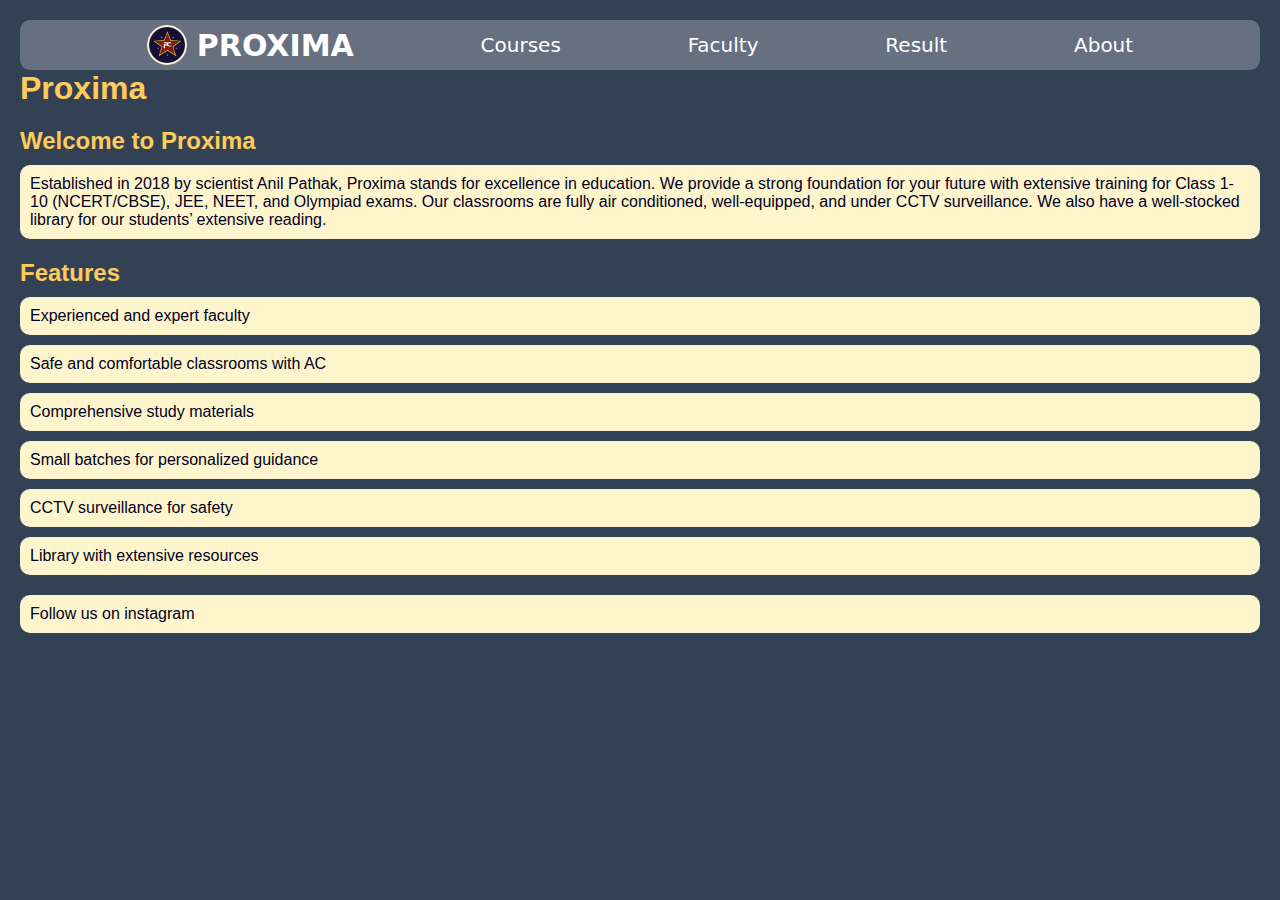
<file: index.html>
<!DOCTYPE html>
<html lang="en">
<head>
    <meta charset="UTF-8">
    <meta name="viewport" content="width=device-width, initial-scale=1.0">
    <title>Proxima Classes</title>
    <link rel="stylesheet" href="index.css">
</head>
<body>
    <div id="navbar">
        <div id="logo">
            <img src="logop.png" alt="logo">
            <a href="index.html" >PROXIMA</a>
        </div>
        <div class="navi">
            <a href="courses.html" >Courses</a>
        </div>
        <div class="navi">
            <a href="faculty.html" >Faculty</a>
        </div>
        <div class="navi">
            <a href="result.html" >Result</a>
        </div>
        <div class="navi">
            <a href="about.html" >About</a>
        </div>
    </div>
    <h1>Proxima</h1>

<section id="hero">
  <h2>Welcome to Proxima</h2>
  <p>Established in 2018 by scientist Anil Pathak, Proxima stands for excellence in education. We provide a strong foundation for your future with extensive training for Class 1-10 (NCERT/CBSE), JEE, NEET, and Olympiad exams. Our classrooms are fully air conditioned, well-equipped, and under CCTV surveillance. We also have a well-stocked library for our students’ extensive reading.</p>
</section>

<section id="features">
  <h2>Features</h2>
  <ul>
    <li>Experienced and expert faculty</li>
    <li>Safe and comfortable classrooms with AC</li>
    <li>Comprehensive study materials</li>
    <li>Small batches for personalized guidance</li>
    <li>CCTV surveillance for safety</li>
    <li>Library with extensive resources</li>
  </ul>
</section>

<section id="contact">
  <footer>
    <p>Follow us on instagram </p> <a href=""></a>
  </footer>
</section>
    
   
</body>
</html>
</file>
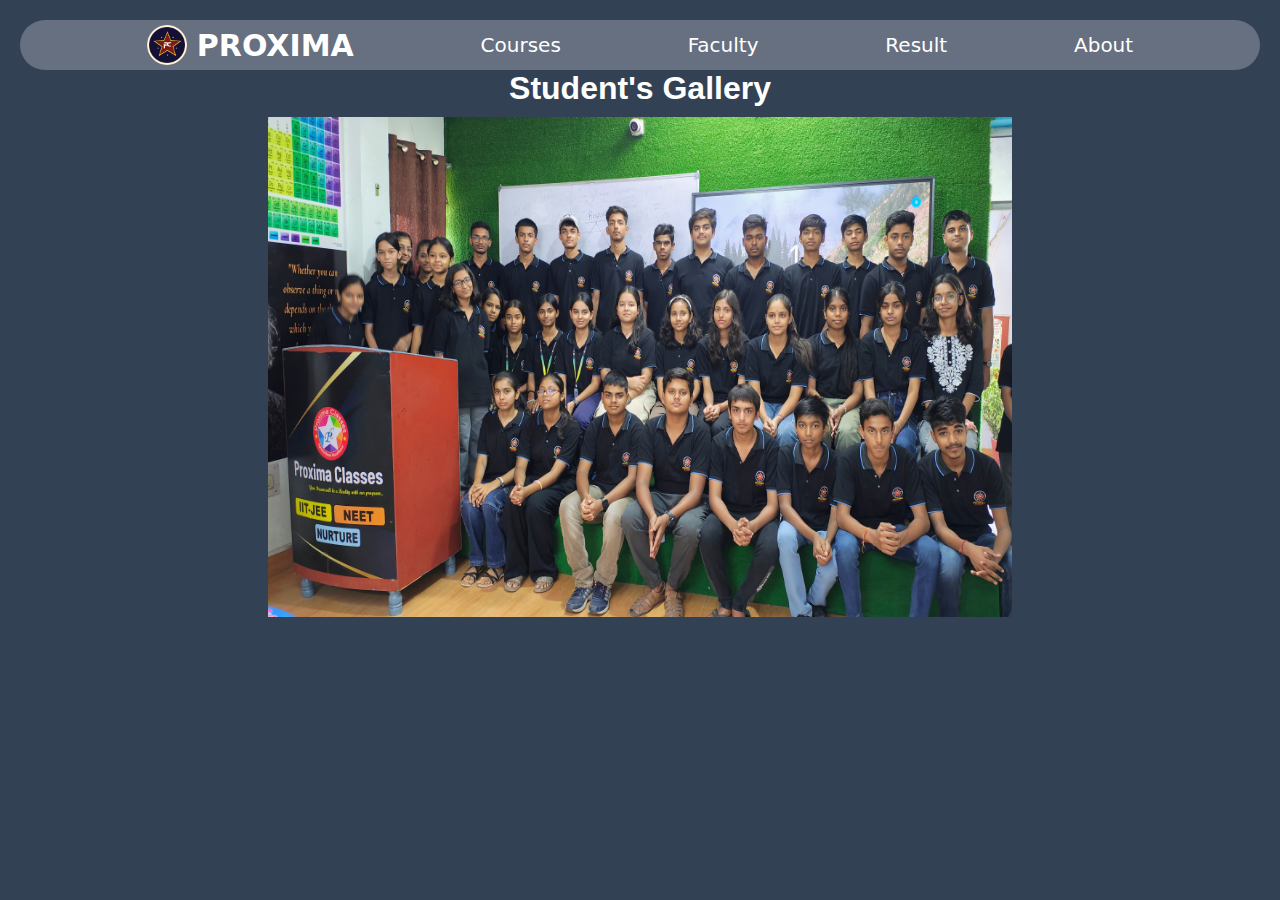
<file: about.html>
<!DOCTYPE html>
<html lang="en">
<head>
    <meta charset="UTF-8">
    <meta name="viewport" content="width=device-width, initial-scale=1.0">
    <title>About</title>
    <link rel="stylesheet" href="about.css">
</head>
<body>
    <!-- --------------------------------------Navigation Bar----------------------------------- -->
    <div id="navbar">
        <div id="logo">
            <img src="logop.png" alt="logo">
            <a href="index.html" >PROXIMA</a>
        </div>
        <div class="navi">
            <a href="courses.html" >Courses</a>
        </div>
        <div class="navi">
            <a href="faculty.html" >Faculty</a>
        </div>
        <div class="navi">
            <a href="result.html" >Result</a>
        </div>
        <div class="navi">
            <a href="about.html" >About</a>
        </div>
    </div>
    <!-- ------------------------------------Student's Gallery--------------p--------------------- -->
    <div id="sgallery">
        <h1>Student's Gallery</h1>
    </div>

    <div id="classroom">
        <img src="class.jpg" alt="classroom">
    </div>  

</body>
</html>
</file>
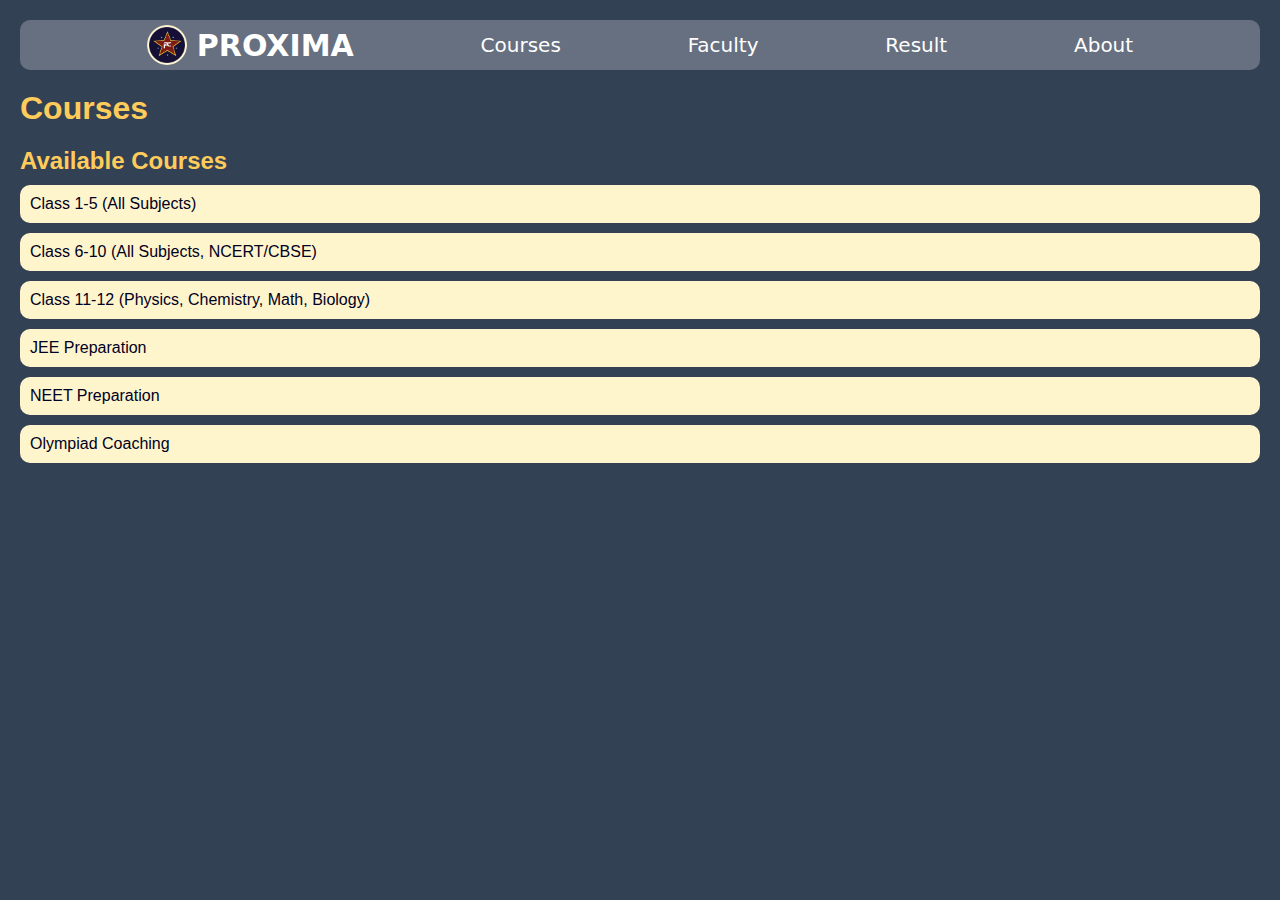
<file: courses.html>
<!DOCTYPE html>
<html lang="en">
<head>
    <meta charset="UTF-8">
    <meta name="viewport" content="width=device-width, initial-scale=1.0">
    <title>Courses</title>
    <link rel="stylesheet" href="courses.css">
</head>
<body>
    <div id="navbar">
        <div id="logo">
            <img src="logop.png" alt="logo">
            <a href="index.html" >PROXIMA</a>
        </div>
        <div class="navi">
            <a href="courses.html" >Courses</a>
        </div>
        <div class="navi">
            <a href="faculty.html" >Faculty</a>
        </div>
        <div class="navi">
            <a href="result.html" >Result</a>
        </div>
        <div class="navi">
            <a href="about.html" >About</a>
        </div>
    </div>

    <h1>Courses</h1>

<section id="courses-list">
  <h2>Available Courses</h2>
  <ul>
    <li>Class 1-5 (All Subjects)</li>
    <li>Class 6-10 (All Subjects, NCERT/CBSE)</li>
    <li>Class 11-12 (Physics, Chemistry, Math, Biology)</li>
    <li>JEE Preparation</li>
    <li>NEET Preparation</li>
    <li>Olympiad Coaching</li>
  </ul>
</section>


</body>
</html>
</file>
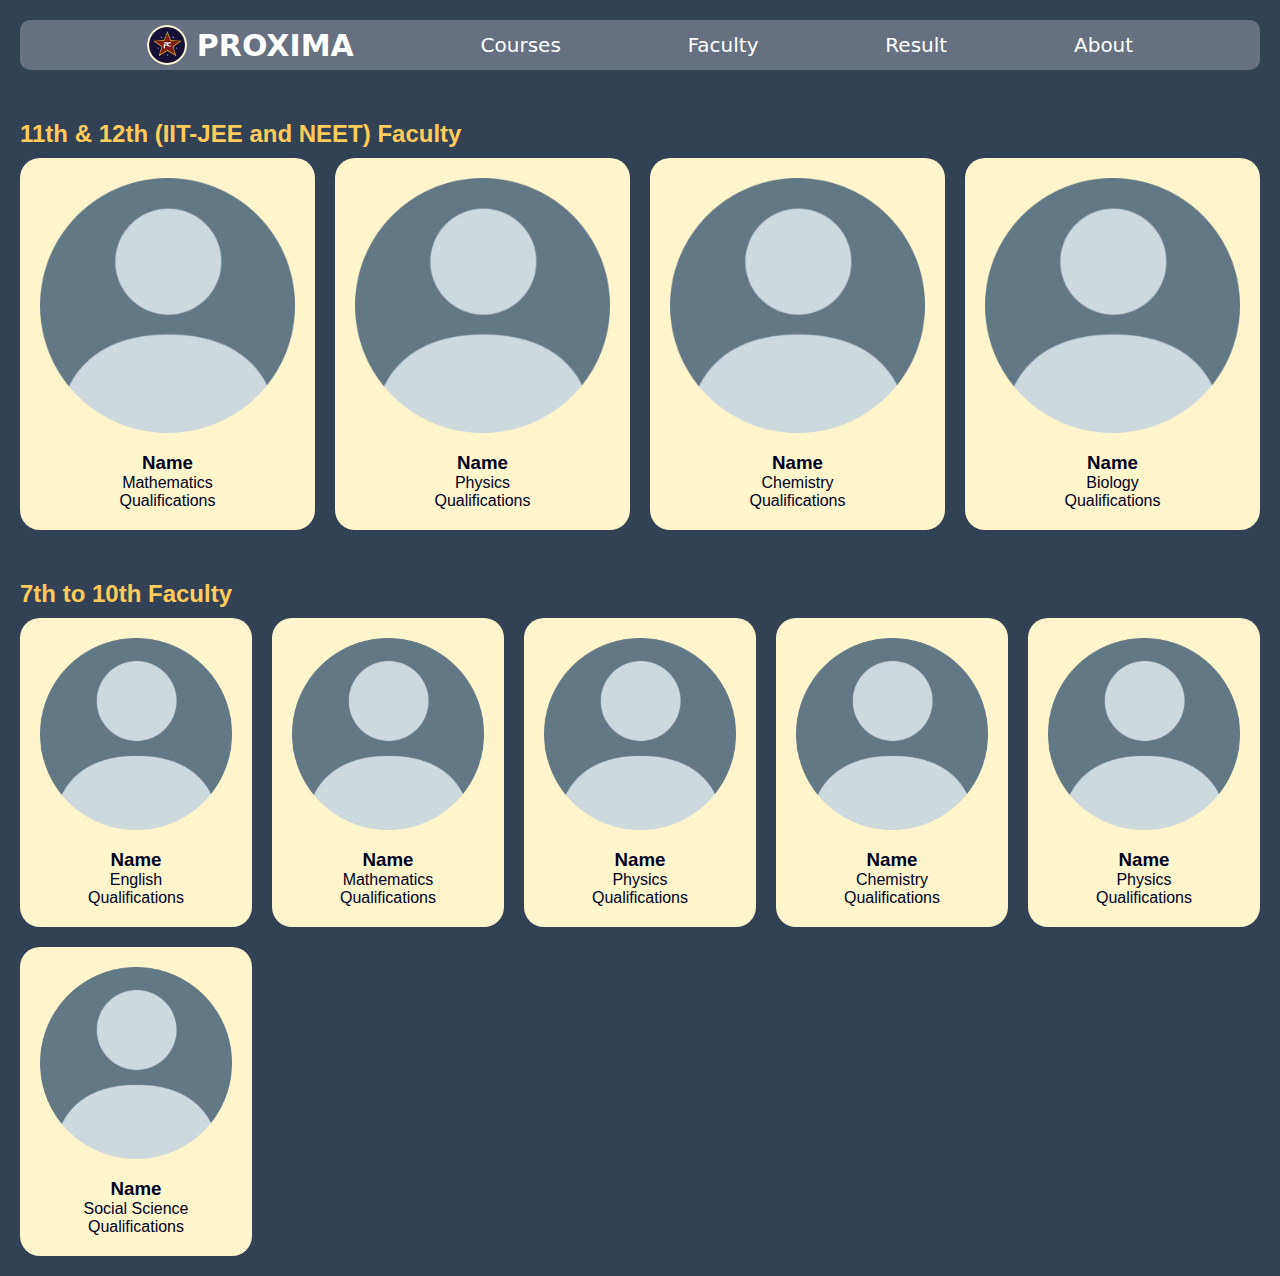
<file: faculty.html>
<!DOCTYPE html>
<html lang="en">
<head>
    <meta charset="UTF-8">
    <meta name="viewport" content="width=device-width, initial-scale=1.0">
    <title>Faculty</title>
    <link rel="stylesheet" href="faculty.css">
</head>
<body>
     <div id="navbar">
        <div id="logo">
            <img src="logop.png" alt="logo">
            <a href="index.html" >PROXIMA</a>
        </div>
        <div class="navi">
            <a href="courses.html" >Courses</a>
        </div>
        <div class="navi">
            <a href="faculty.html" >Faculty</a>
        </div>
        <div class="navi">
            <a href="result.html" >Result</a>
        </div>
        <div class="navi">
            <a href="about.html" >About</a>
        </div>
    </div>


<section id="faculty-11th-12th">
  <h2>11th & 12th (IIT-JEE and NEET) Faculty</h2>

  <div class="faculty-cards">
    <div class="faculty-card">
      <img src="profile.png" alt="Maths Teacher">
      <h3>Name</h3>
      <p>Mathematics</p>
      <p>Qualifications</p>
    </div>

    <div class="faculty-card">
      <img src="profile.png" alt="Physics Teacher">
      <h3>Name</h3>
      <p>Physics</p>
      <p>Qualifications</p>
    </div>

    <div class="faculty-card">
      <img src="profile.png" alt="Chemistry Teacher">
      <h3>Name</h3>
      <p>Chemistry</p>
      <p>Qualifications</p>
    </div>

    <div class="faculty-card">
      <img src="profile.png" alt="Biology Teacher">
      <h3>Name</h3>
      <p>Biology</p>
      <p>Qualifications</p>
    </div>
  </div>
</section>

<section id="faculty-7th-10th">
  <h2>7th to 10th Faculty</h2>

  <div class="faculty-cards">
    <div class="faculty-card">
      <img src="profile.png" alt="Teacher">
      <h3>Name</h3>
      <p>English</p>
      <p>Qualifications</p>
    </div>

    <div class="faculty-card">
      <img src="profile.png" alt="Teacher">
      <h3>Name</h3>
      <p>Mathematics</p>
      <p>Qualifications</p>
    </div>

    <div class="faculty-card">
      <img src="profile.png" alt="Teacher">
      <h3>Name</h3>
      <p>Physics</p>
      <p>Qualifications</p>
    </div>

    <div class="faculty-card">
      <img src="profile.png" alt="Teacher">
      <h3>Name</h3>
      <p>Chemistry</p>
      <p>Qualifications</p>
    </div>

    <div class="faculty-card">
      <img src="profile.png" alt="Teacher">
      <h3>Name</h3>
      <p>Physics</p>
      <p>Qualifications</p>
    </div>

    <div class="faculty-card">
      <img src="profile.png" alt="Teacher">
      <h3>Name</h3>
      <p>Social Science</p>
      <p>Qualifications</p>
    </div>
  </div>
</section>
</body>
</html>
</file>
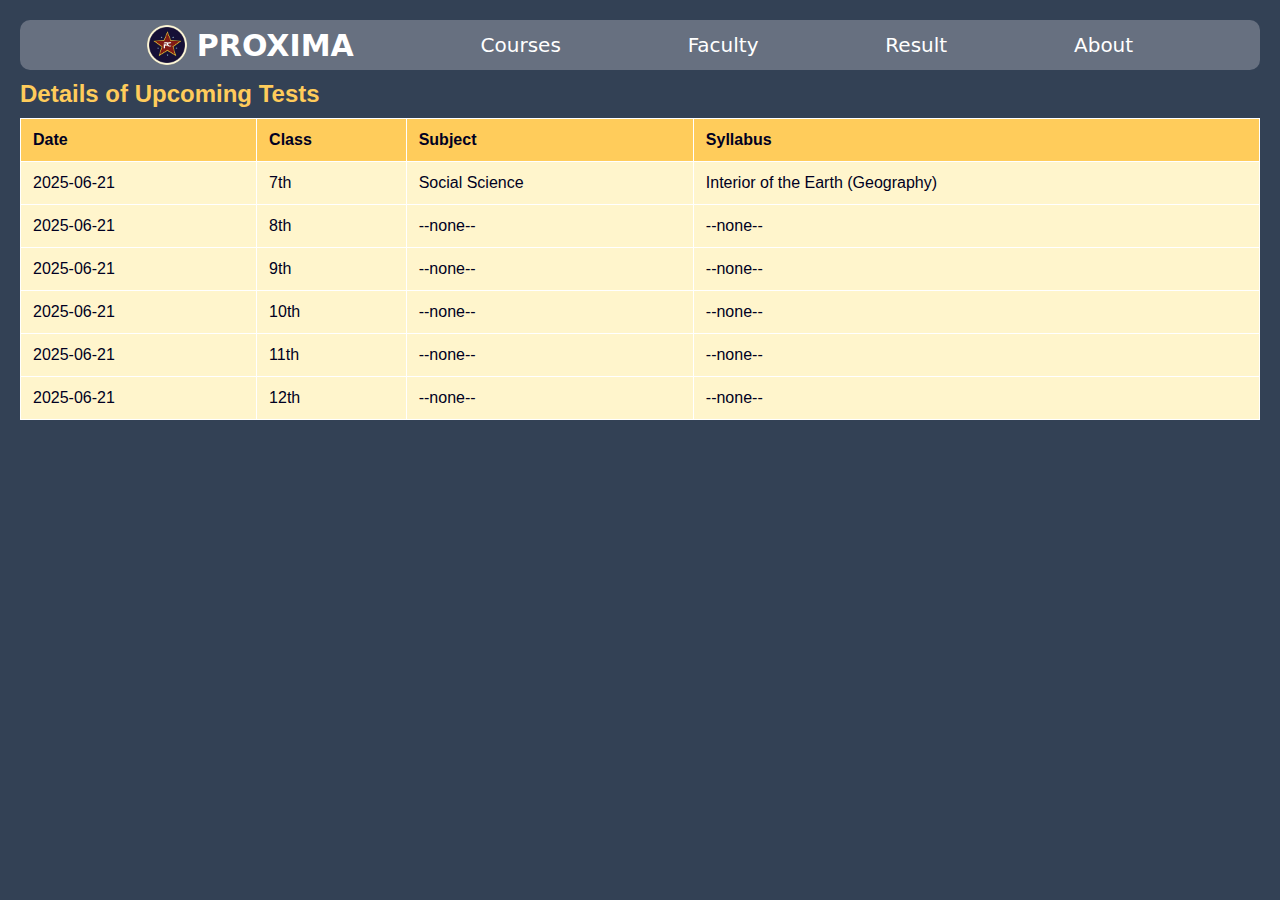
<file: result.html>
<!DOCTYPE html>
<html lang="en">
<head>
    <meta charset="UTF-8">
    <meta name="viewport" content="width=device-width, initial-scale=1.0">
    <title>Result</title>
    <link rel="stylesheet" href="result.css">
</head>
<body>
    <div id="navbar">
        <div id="logo">
            <img src="logop.png" alt="logo">
            <a href="index.html" >PROXIMA</a>
        </div>
        <div class="navi">
            <a href="courses.html" >Courses</a>
        </div>
        <div class="navi">
            <a href="faculty.html" >Faculty</a>
        </div>
        <div class="navi">
            <a href="result.html" >Result</a>
        </div>
        <div class="navi">
            <a href="about.html" >About</a>
        </div>
    </div>

    <!-- ------------------------------------------------------------------------- -->
    <section id="upcoming-tests">
    <h2>Details of Upcoming Tests</h2>
    <table>
    <thead>
      <tr>
        <th>Date</th>
        <th>Class</th>
        <th>Subject</th>
        <th>Syllabus</th>
      </tr>
    </thead>
    <tbody>
      <tr>
        <td>2025-06-21</td>
        <td>7th</td>
        <td>Social Science</td>
        <td>Interior of the Earth (Geography)</td>
      </tr>
      <tr>
        <td>2025-06-21</td>
        <td>8th</td>
        <td>--none--</td>
        <td>--none--</td>
      </tr>
      <tr>
        <td>2025-06-21</td>
        <td>9th</td>
        <td>--none--</td>
        <td>--none--</td>
      </tr>
       <tr>
        <td>2025-06-21</td>
        <td>10th</td>
        <td>--none--</td>
        <td>--none--</td>
      </tr>
      <tr>
        <td>2025-06-21</td>
        <td>11th</td>
        <td>--none--</td>
        <td>--none--</td>
      </tr>
      <tr>
        <td>2025-06-21</td>
        <td>12th</td>
        <td>--none--</td>
        <td>--none--</td>
      </tr>
     
    </tbody>
    </table>
    </section>

<!-- ------------------------------------------------------------------------------------ -->
    <!-- <section id="weekly-test-results">
  <h2>Previous Weekly Test Result</h2>
  <div class="classes"><h1>12th</h1></div>
  <table>
    <thead>
      <tr>
        <th>Student Name</th>
        <th>Class</th>
        <th>Subject</th>
        <th>Score</th>
      </tr>
    </thead>
    <tbody>
      <tr>
        <td></td>
        <td></td>
        <td></td>
        <td></td>
      </tr>
      <tr>
        <td></td>
        <td></td>
        <td></td>
        <td></td>
      </tr>
      <tr>
        <td></td>
        <td></td>
        <td></td>
        <td></td>
      </tr>
      <tr>
        <td></td>
        <td></td>
        <td></td>
        <td></td>
      </tr>
      <tr>
        <td></td>
        <td></td>
        <td></td>
        <td></td>
      </tr>
      <tr>
        <td></td>
        <td></td>
        <td></td>
        <td></td>
      </tr>
      <tr>
        <td></td>
        <td></td>
        <td></td>
        <td></td>
      </tr>
      <tr>
        <td></td>
        <td></td>
        <td></td>
        <td></td>
      </tr>
      <tr>
        <td></td>
        <td></td>
        <td></td>
        <td></td>
      </tr>
      <tr>
        <td></td>
        <td></td>
        <td></td>
        <td></td>
      </tr>
      <tr>
        <td></td>
        <td></td>
        <td></td>
        <td></td>
      </tr>
      <tr>
        <td></td>
        <td></td>
        <td></td>
        <td></td>
      </tr>
      <tr>
        <td></td>
        <td></td>
        <td></td>
        <td></td>
      </tr>
      <tr>
        <td></td>
        <td></td>
        <td></td>
        <td></td>
      </tr>
      <tr>
        <td></td>
        <td></td>
        <td></td>
        <td></td>
      </tr>
      <tr>
        <td></td>
        <td></td>
        <td></td>
        <td></td>
      </tr>
      <tr>
        <td></td>
        <td></td>
        <td></td>
        <td></td>
      </tr>
      <tr>
        <td></td>
        <td></td>
        <td></td>
        <td></td>
      </tr>
      <tr>
        <td></td>
        <td></td>
        <td></td>
        <td></td>
      </tr>
      <tr>
        <td></td>
        <td></td>
        <td></td>
        <td></td>
      </tr>
    </tbody>
  </table>
</section> -->

<!-- ----------------------------------------11th------------------------------------------- -->
 <!-- <div class="classes"><h1>11th</h1></div>
  <table>
    <thead>
      <tr>
        <th>Student Name</th>
        <th>Class</th>
        <th>Subject</th>
        <th>Score</th>
      </tr>
    </thead>
    <tbody>
      <tr>
        <td></td>
        <td></td>
        <td></td>
        <td></td>
      </tr>
      <tr>
        <td></td>
        <td></td>
        <td></td>
        <td></td>
      </tr>
      <tr>
        <td></td>
        <td></td>
        <td></td>
        <td></td>
      </tr>
      <tr>
        <td></td>
        <td></td>
        <td></td>
        <td></td>
      </tr>
      <tr>
        <td></td>
        <td></td>
        <td></td>
        <td></td>
      </tr>
      <tr>
        <td></td>
        <td></td>
        <td></td>
        <td></td>
      </tr>
      <tr>
        <td></td>
        <td></td>
        <td></td>
        <td></td>
      </tr>
      <tr>
        <td></td>
        <td></td>
        <td></td>
        <td></td>
      </tr>
      <tr>
        <td></td>
        <td></td>
        <td></td>
        <td></td>
      </tr>
      <tr>
        <td></td>
        <td></td>
        <td></td>
        <td></td>
      </tr>
      <tr>
        <td></td>
        <td></td>
        <td></td>
        <td></td>
      </tr>
      <tr>
        <td></td>
        <td></td>
        <td></td>
        <td></td>
      </tr>
      <tr>
        <td></td>
        <td></td>
        <td></td>
        <td></td>
      </tr>
      <tr>
        <td></td>
        <td></td>
        <td></td>
        <td></td>
      </tr>
      <tr>
        <td></td>
        <td></td>
        <td></td>
        <td></td>
      </tr>
      <tr>
        <td></td>
        <td></td>
        <td></td>
        <td></td>
      </tr>
      <tr>
        <td></td>
        <td></td>
        <td></td>
        <td></td>
      </tr>
      <tr>
        <td></td>
        <td></td>
        <td></td>
        <td></td>
      </tr>
      <tr>
        <td></td>
        <td></td>
        <td></td>
        <td></td>
      </tr>
      <tr>
        <td></td>
        <td></td>
        <td></td>
        <td></td>
      </tr>
    </tbody>
  </table>
</section> -->

<!-- ---------------------------------------------------10th---------------------------------- -->
 <!-- <div class="classes"><h1>10th</h1></div>
  <table>
    <thead>
      <tr>
        <th>Student Name</th>
        <th>Class</th>
        <th>Subject</th>
        <th>Score</th>
      </tr>
    </thead>
    <tbody>
      <tr>
        <td></td>
        <td></td>
        <td></td>
        <td></td>
      </tr>
      <tr>
        <td></td>
        <td></td>
        <td></td>
        <td></td>
      </tr>
      <tr>
        <td></td>
        <td></td>
        <td></td>
        <td></td>
      </tr>
      <tr>
        <td></td>
        <td></td>
        <td></td>
        <td></td>
      </tr>
      <tr>
        <td></td>
        <td></td>
        <td></td>
        <td></td>
      </tr>
      <tr>
        <td></td>
        <td></td>
        <td></td>
        <td></td>
      </tr>
      <tr>
        <td></td>
        <td></td>
        <td></td>
        <td></td>
      </tr>
      <tr>
        <td></td>
        <td></td>
        <td></td>
        <td></td>
      </tr>
      <tr>
        <td></td>
        <td></td>
        <td></td>
        <td></td>
      </tr>
      <tr>
        <td></td>
        <td></td>
        <td></td>
        <td></td>
      </tr>
      <tr>
        <td></td>
        <td></td>
        <td></td>
        <td></td>
      </tr>
      <tr>
        <td></td>
        <td></td>
        <td></td>
        <td></td>
      </tr>
      <tr>
        <td></td>
        <td></td>
        <td></td>
        <td></td>
      </tr>
      <tr>
        <td></td>
        <td></td>
        <td></td>
        <td></td>
      </tr>
      <tr>
        <td></td>
        <td></td>
        <td></td>
        <td></td>
      </tr>
      <tr>
        <td></td>
        <td></td>
        <td></td>
        <td></td>
      </tr>
      <tr>
        <td></td>
        <td></td>
        <td></td>
        <td></td>
      </tr>
      <tr>
        <td></td>
        <td></td>
        <td></td>
        <td></td>
      </tr>
      <tr>
        <td></td>
        <td></td>
        <td></td>
        <td></td>
      </tr>
      <tr>
        <td></td>
        <td></td>
        <td></td>
        <td></td>
      </tr>
    </tbody>
  </table>
</section> -->

<!-- -------------------------------------------9th--------------------------------------------- -->
 <!-- <div class="classes"><h1>9th</h1></div>
  <table>
    <thead>
      <tr>
        <th>Student Name</th>
        <th>Class</th>
        <th>Subject</th>
        <th>Score</th>
      </tr>
    </thead>
    <tbody>
      <tr>
        <td></td>
        <td></td>
        <td></td>
        <td></td>
      </tr>
      <tr>
        <td></td>
        <td></td>
        <td></td>
        <td></td>
      </tr>
      <tr>
        <td></td>
        <td></td>
        <td></td>
        <td></td>
      </tr>
      <tr>
        <td></td>
        <td></td>
        <td></td>
        <td></td>
      </tr>
      <tr>
        <td></td>
        <td></td>
        <td></td>
        <td></td>
      </tr>
      <tr>
        <td></td>
        <td></td>
        <td></td>
        <td></td>
      </tr>
      <tr>
        <td></td>
        <td></td>
        <td></td>
        <td></td>
      </tr>
      <tr>
        <td></td>
        <td></td>
        <td></td>
        <td></td>
      </tr>
      <tr>
        <td></td>
        <td></td>
        <td></td>
        <td></td>
      </tr>
      <tr>
        <td></td>
        <td></td>
        <td></td>
        <td></td>
      </tr>
      <tr>
        <td></td>
        <td></td>
        <td></td>
        <td></td>
      </tr>
      <tr>
        <td></td>
        <td></td>
        <td></td>
        <td></td>
      </tr>
      <tr>
        <td></td>
        <td></td>
        <td></td>
        <td></td>
      </tr>
      <tr>
        <td></td>
        <td></td>
        <td></td>
        <td></td>
      </tr>
      <tr>
        <td></td>
        <td></td>
        <td></td>
        <td></td>
      </tr>
      <tr>
        <td></td>
        <td></td>
        <td></td>
        <td></td>
      </tr>
      <tr>
        <td></td>
        <td></td>
        <td></td>
        <td></td>
      </tr>
      <tr>
        <td></td>
        <td></td>
        <td></td>
        <td></td>
      </tr>
      <tr>
        <td></td>
        <td></td>
        <td></td>
        <td></td>
      </tr>
      <tr>
        <td></td>
        <td></td>
        <td></td>
        <td></td>
      </tr>
    </tbody>
  </table>
</section> -->


</body>
</html>
</file>
<file: index.css>
*{
    margin:0;
    padding:0;
}
body {
  font-family: Arial, sans-serif;
  margin: 20px;
  color: #fff;
  background: #334155;
}
#navbar{
    
    background-color: #677080;
    /* position:fixed; */
    /* top:0px; */
    width:100%;
    height: 50px;
    /* height:20%; */
    font-family: system-ui;
    display:flex;
    flex-direction: row;
    justify-content: space-evenly;
    align-items:center;
    border-radius: 10px;

}
#navbar a{
    text-decoration: none;
    color: white;
    font-size: 20px;
}
#logo{
    display: flex;
    justify-content: center;
    align-items: center;
}
#logo a{
    font-weight: 600;
    font-size: 30px;
}
#logo img{
    height:40px;
    width:40px;
    margin-right: 10px;
    
}
#quote h1{
    text-align: center;
    font-family: cursive;
}
@media (max-width:600px){
    #navbar a{
        font-size: 14px;
        width:100%;
    }
    #logo a{
        font-weight: 600;
        font-size: 18px;
    }
    #quote h1{
        font-size: 16px;
    }
}


/* ------------------------------------------------------------------------------------------ */
body {
  font-family: Arial, sans-serif;
  margin: 20px;
  color: #fff;
  background: #334155;
}

h1 {
  color: #ffcc5b;
  margin-bottom: 20px;
}

h2 {
  color: #ffcc5b;
  margin-bottom: 10px;
}

ul {
  list-style-type: none;
  padding: 0;
  margin-bottom: 20px;
}

ul li {
  background: #fff5cc;
  color: #000022;
  margin-bottom: 10px;
  padding: 10px;
  border-radius: 10px;
  transition: transform 0.2s ease-in-out;
}

ul li:hover {
  transform: translateX(10px);
  background: #ffcc5b;
  color: #000022;
}

#hero p, #contact p {
  background: #fff5cc;
  color: #000022;
  padding: 10px;
  border-radius: 10px;
  margin-bottom: 20px;
}


/* footer{
    position: absolute;
    top: 700px;
}  */
</file>
<file: about.css>
*{
    margin:0;
    padding: 0;
}
body {
  font-family: Arial, sans-serif;
  margin: 20px;
  color: #fff;
  background: #334155;
}

/* -------------------------------------------Navigation bar--------------------------------------- */
#navbar{
    
    background-color: #677080;
    /* position:fixed; */
    /* top:0px; */
    width:100%;
    height: 50px;
    /* height:20%; */
    font-family: system-ui;
    display:flex;
    flex-direction: row;
    justify-content: space-evenly;
    align-items:center;
    border-radius:100px;

}
#navbar a{
    text-decoration: none;
    color: white;
    font-size: 20px;
}
#logo{
    display: flex;
    justify-content: center;
    align-items: center;
}
#logo a{
    font-weight: 600;
    font-size: 30px;
}
#logo img{
    height:40px;
    width:40px;
    margin-right: 10px;
}

/* ---------------------------------------------Images of classroom */
#classroom{
    margin-top:10px;
    height:500px;
    width: 100%;
    display:flex;
    justify-content: center;
    /* background-size: contain; */
}
#classroom img{
    height: 100%;
    width: 60%;
}
@media (max-width:700px){
    #classroom{
        height:200px;
        width:100%;
        display:flex;
        justify-content: center;
        /* background-size: contain; */
    }

}
#sgallery h1{
    text-align: center;
    font-family: 'Franklin Gothic Medium', 'Arial Narrow', Arial, sans-serif;
}
</file>
<file: courses.css>
*{
    margin:0;
    padding: 0;
}

/* -------------------------------------------Navigation bar--------------------------------------- */
#navbar{
    background-color: #677080;
    /* position:fixed; */
    /* top:0px; */
    width:100%;
    height: 50px;
    /* height:20%; */
    font-family: system-ui;
    display:flex;
    flex-direction: row;
    justify-content: space-evenly;
    align-items:center;
    border-radius:10px

}
#navbar a{
    text-decoration: none;
    color: white;
    font-size: 20px;
}
#logo{
    display: flex;
    justify-content: center;
    align-items: center;
}
#logo a{
    font-weight: 600;
    font-size: 30px;
}
#logo img{
    height:40px;
    width:40px;
    margin-right: 10px;
}

@media (max-width:600px){
    #navbar a{
        font-size: 14px;
        width:100%;
    }
    #logo a{
        font-weight: 600;
        font-size: 18px;
    }
    #quote h1{
        font-size: 16px;
    }
}

body {
  font-family: Arial, sans-serif;
  margin: 20px;
  color: #fff;
  background: #334155;
}

h1 {
  color: #ffcc5b;
  margin-top: 20px;
  margin-bottom: 20px;
}

h2 {
  color: #ffcc5b;
  margin-bottom: 10px;
}

ul {
  list-style-type: none;
  padding: 0;
  margin-bottom: 20px;
}

ul li {
  background: #fff5cc;
  color: #000022;
  margin-bottom: 10px;
  padding: 10px;
  border-radius: 10px;
  transition: transform 0.2s ease-in-out;
}

ul li:hover {
  transform: translateX(10px);
  background: #ffcc5b;
  color: #000022;
}

table {
  width: 100%;
  border-collapse: collapse;
  margin-bottom: 20px;
}

th, td {
  border: 1px solid #fff;
  padding: 12px;
  text-align: left;
}

th {
  background: #ffcc5b;
  color: #000022;
}

tbody tr {
  background: #fff5cc;
  color: #000022;
  transition: background 0.2s ease-in-out;
}

tbody tr:hover {
  background: #ffcc5b;
}
</file>
<file: faculty.css>
*{
    margin:0;
    padding: 0;
}
body {
  font-family: Arial, sans-serif;
  margin: 20px;
  color: #fff;
  background: #334155;
}

/* -------------------------------------------Navigation bar--------------------------------------- */
#navbar{
    
    background-color: #677080;
    /* position:fixed;---- */
    /* top:0px;---- */
    width:100%;
    height: 50px;
    /* height:20%;------ */
    font-family: system-ui;
    display:flex;
    flex-direction: row;
    justify-content: space-evenly;
    align-items:center;
    border-radius: 10px;
}
#navbar a{
    text-decoration: none;
    color: white;
    font-size: 20px;
}
#logo{
    display: flex;
    justify-content: center;
    align-items: center;
}
#logo a{
    font-weight: 600;
    font-size: 30px;
}
#logo img{
    height:40px;
    width:40px;
    margin-right: 10px;
}

/*------------------------------------faculty members--------------------------------------------
#eleventh{
    margin: 20px auto;
    width:50%;
    font-family:system-ui;
    text-align: center;
    font-size:25px;  
    border-top-left-radius: 25px; 
    border-bottom-right-radius: 25px;
    background-color: #2ec4b6; 
}
#eleventhFaculty{
    height:500px;
    width:100%;
    display:flex;
    flex-direction: row;

}
.members {
    height: 400px;
    width: 24%;
    margin: 2px auto;
    background: linear-gradient(to right, #48cae4, #90e0ef);
    padding: 20px;
    box-sizing: border-box;
    color: #fff;
    font-size: 18px;
    text-align: center;
    border-radius: 10px;
    
}


----------------------------------------------10th faculty--------------------------------------
#tenth{
    margin: 20px auto;
    width:50%;
    font-family:system-ui;
    text-align: center;
    font-size:25px;  
    border-top-left-radius: 25px; 
    border-bottom-right-radius: 25px;
    background-color: #2ec4b6; 
}
#tenthFaculty1{
    height:500px;
    width:100%;
    display:flex;
    flex-direction: row;

}
#tenthFaculty2{
    height:500px;
    width:100%;
    display:flex;
    flex-direction: row;
}
.tenthMembers {
    height: 400px;
    width: 24%;
    margin: 2px auto;
    background: linear-gradient(to right, #48cae4, #90e0ef);
    padding: 20px;
    box-sizing: border-box;
    color: #fff;
    font-size: 18px;
    text-align: center;
    border-radius: 10px;
    
} */
 body {
  font-family: Arial, sans-serif;
  margin: 20px;
  color: #fff;
  background: #334155;
}

h1 {
  color: #ffcc5b;
  margin-bottom: 20px;
}

h2 {
  margin-top: 50px;
  color: #ffcc5b;
  margin-bottom: 10px;
}

.faculty-cards {
  display: grid;
  grid-template-columns: repeat(auto-fit, minmax(200px, 1fr)); 
  gap: 20px;
  margin-bottom: 20px;
}

.faculty-card {
  background: #fff5cc;
  color: #000022;
  padding: 20px;
  border-radius: 20px;
  text-align: center;
  transition: transform 0.2s ease-in-out;
}

.faculty-card:hover {
  transform: translateY(-10px);
  background: #ffcc5b;
  color: #000022;
}

.faculty-card img {
  width: 100%;
  border-radius: 20px;
  margin-bottom: 15px;
}
</file>
<file: result.css>
*{
    margin:0;
    padding: 0;
}
body {
  font-family: Arial, sans-serif;
  margin: 20px;
  color: #fff;
  background: #334155;
}
/* -------------------------------------------Navigation bar--------------------------------------- */
#navbar{
    
    background-color: #677080;
    /* position:fixed; */
    /* top:0px; */
    width:100%;
    height: 50px;
    /* height:20%; */
    font-family: system-ui;
    display:flex;
    flex-direction: row;
    justify-content: space-evenly;
    align-items:center;
    border-radius: 10px;

}
#navbar a{
    text-decoration: none;
    color: white;
    font-size: 20px;
}
#logo{
    display: flex;
    justify-content: center;
    align-items: center;
}
#logo a{
    font-weight: 600;
    font-size: 30px;
}
#logo img{
    height:40px;
    width:40px;
    margin-right: 10px;
}

body {
  font-family: Arial, sans-serif;
  margin: 20px;
  color: #fff;
  background: #334155;
}

.classes{
    width: 90%;
    height:40px;
    background-color: #ffcc5b;
    color:black;
    font-family: Arial, sans-serif;
    margin: 20px auto;
    border-radius: 10px;
    display: flex;
    justify-content: center;
    align-items: center;


}

h2 {
  color: #ffcc5b;
  margin-top:10px;
  margin-bottom: 10px;
}

ul {
  list-style-type: none;
  padding: 0;
  margin-bottom: 20px;
}

ul li {
  background: #fff5cc;
  color: #000022;
  margin-bottom: 10px;
  padding: 10px;
  border-radius: 10px;
  transition: transform 0.2s ease-in-out;
}

ul li:hover {
  transform: translateX(10px);
  background: #ffcc5b;
  color: #000022;
}

table {
  width: 100%;
  border-collapse: collapse;
  margin-bottom: 20px;
}

th, td {
  border: 1px solid #fff;
  padding: 12px;
  text-align: left;
}

th {
  background: #ffcc5b;
  color: #000022;
}

tbody tr {
  background: #fff5cc;
  color: #000022;
  transition: background 0.2s ease-in-out;
}

tbody tr:hover {
  background: #ffcc5b;
}
</file>
